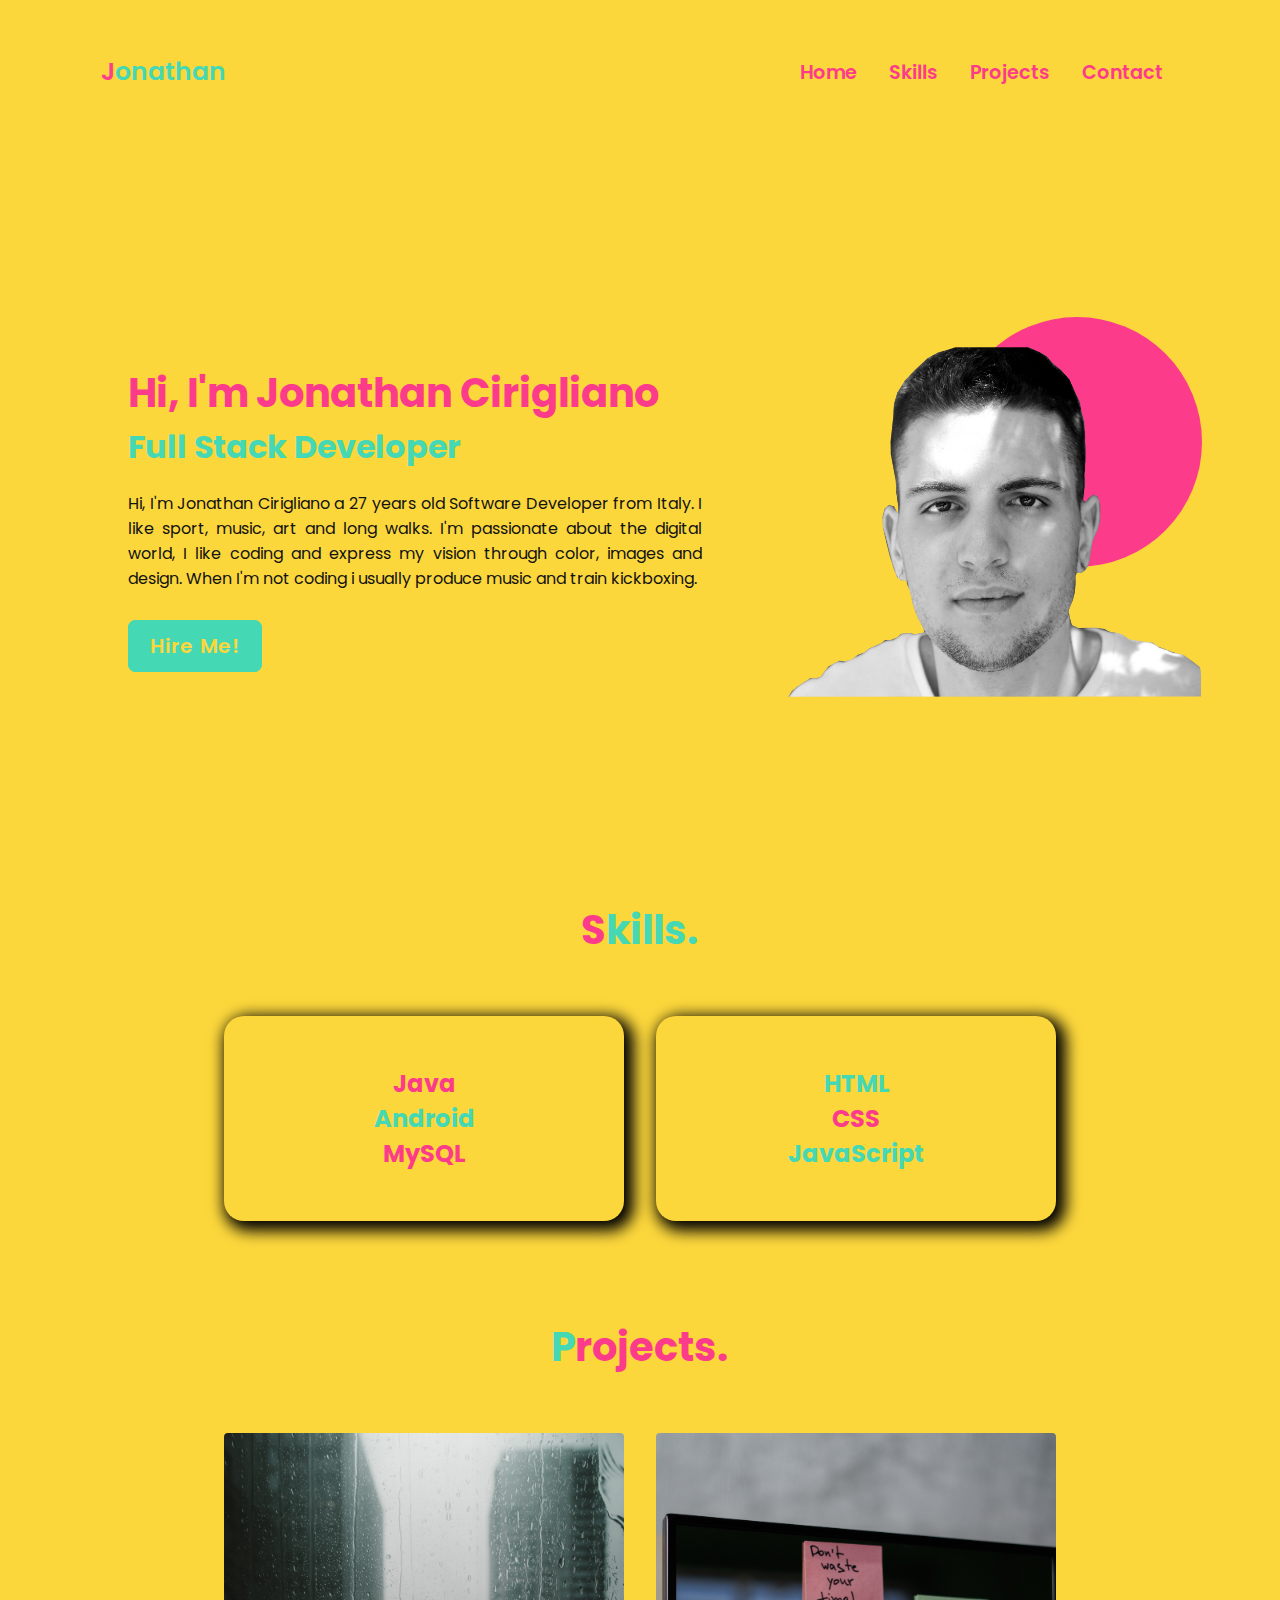
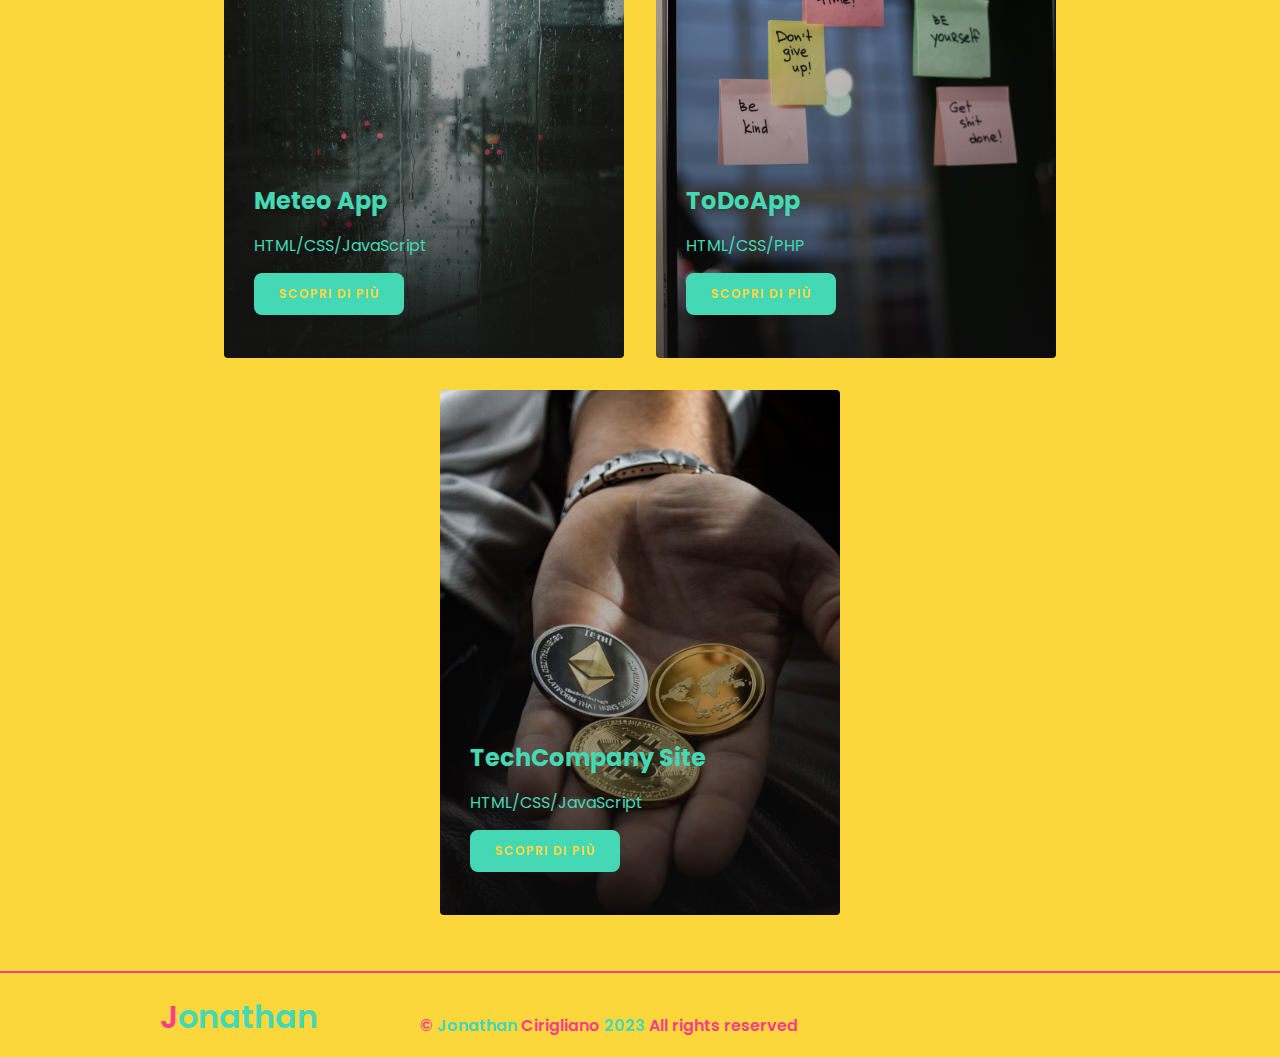
<file: index.html>
<html>
    <head>
        <meta charset="UTF-8">
        <meta name="viewport" content="width=device-width, initial-scale=1.0">
        <title>Jonathan Cirigliano</title>
        <link rel="stylesheet" href="style.css">
        <link rel="stylesheet" href="https://cdnjs.cloudflare.com/ajax/libs/font-awesome/6.4.0/css/all.min.css" integrity="sha512-iecdLmaskl7CVkqkXNQ/ZH/XLlvWZOJyj7Yy7tcenmpD1ypASozpmT/E0iPtmFIB46ZmdtAc9eNBvH0H/ZpiBw==" crossorigin="anonymous" referrerpolicy="no-referrer" />
        <script src="jQuery.js"></script>
    </head>
    <body>
        <nav class="navbar">
            <div class="navbar__container">
                <a href="" id="navbar_logo"><span style="color: #fc3f8b">J</span>onathan</a>
                <div class="navbar__toggle" id="mobile-menu">
                    <span class="bar"></span>
                    <span class="bar"></span>
                    <span class="bar"></span>
                </div>
                <ul class="navbar_menu">
                    <li class="navbar__item">
                        <a href="" class="navbar__links">Home</a>
                    </li>
                    <li class="navbar__item">
                        <a href="#skills" class="navbar__links" id="nav_skills">Skills</a>
                    </li>
                    <li class="navbar__item">
                        <a href="#services" class="navbar__links" id="nav_project">Projects</a>
                    </li>
                    <li class="navbar__item">
                        <a href="#contatti" class="navbar__links" id="nav_contact">Contact</a>
                    </li>
                </ul>
            </div>
        </nav>

        <section class="home">
            <div class="home-content">
                <h1>Hi, I'm Jonathan Cirigliano</h1>
                <h3>Full Stack Developer </i></h3>
                <p>Hi, I'm Jonathan Cirigliano a 27 years old Software Developer from Italy. I like sport, music, art and long walks. I'm passionate about the digital world, I like coding and express my vision through color, images and design. When I'm not coding i usually produce music and train kickboxing.</p>
                <div class="btn-box">
                    <a href="mailto:ciriglianojonathan5@gmail.com" target="_blank">Hire Me!</a>
                </div>
            </div>
                <div class="img-content">
                    <div class="circle"></div>
                    <img src="LOGO/jonagri.png" class="img-j">
                    
                </div>
        </section>

        <section class="skills" id="skills">
            <h1>S<span style="color:#44d8b4">kills.</span></h1>
            <div class="skills__container">
                <div class="skills__card">
                    <i class="fa-brands fa-java" style="color:#fc3f8b"></i>
                    <h2>Java</h2>
                    <i class="fa-brands fa-android" style="color:#44d8b4"></i>
                    <h2 style="color:#44d8b4">Android</h2>
                    <i class="fa-solid fa-database" style="color:#fc3f8b"></i>
                    <h2>MySQL</h2>
                </div>
                <div class="skills__card">
                    <i class="fa-brands fa-html5" style="color: #44d8b4;"></i>
                    <h2 style="color:#44d8b4">HTML</h2>
                    <i class="fa-brands fa-css3-alt" style="color:#fc3f8b"></i>
                    <h2>CSS</h2>
                    <i class="fa-brands fa-js" style="color:#44d8b4"></i>
                    <h2 style="color:#44d8b4">JavaScript</h2>
                </div>
            </div>
        </section>

        <div class="services" id="services">
            <h1><span style="color:#44d8b4">P</span>rojects.</h1>
            <div class="services__container">
                <div class="services__card">
                    <h2>Meteo App</h2>
                    <p>HTML/CSS/JavaScript</p>
                    <button><a href="https://github.com/JonathanCirigliano/Weather-App" target="_blank">Scopri di più</a></button>
                </div>
                <div class="services__card">
                    <h2>ToDoApp</h2>
                    <p>HTML/CSS/PHP</p>
                    <button><a href="https://github.com/JonathanCirigliano/todolist" target="_blank">Scopri di più</a></button>
                </div>
                <div class="services__card">
                    <h2>TechCompany Site</h2>
                    <p>HTML/CSS/JavaScript</p>
                    <button><a href="projects/TechCompany/index.html" target="_blank">Scopri di più</a></button>
                </div>
                <!--<div class="services__card">
                    <h2>TechCompany Site</h2>
                    <p>HTML/CSS/JavaScript</p>
                    <button>Scopri di più</button>
                </div>-->
            </div>
        </div>
        <hr>
        <div class="social-media" id="contatti">
            <div class="social__media--wrap">
                <div class="footer__logo">
                    <a href="" id="footer__logo"><span style="color:#fc3f8b">J</span>onathan</a>
                </div>
                <p class="website__rights">&copy; <span style="color:#44d8b4">Jonathan</span> Cirigliano <span style="color:#44d8b4">2023</span> All rights reserved</p>
                <div class="social__icons">
                    <a href="" class="social__icon--link" target="_blank">
                        <i class="fab fa-facebook" style="color:#44d8b4"></i>
                    </a>
                    <a href="https://www.instagram.com/jonathan.cirigliano/" class="social__icon--link" target="_blank">
                        <i class="fab fa-instagram" style="color:#fc3f8b"></i>
                    </a>
                    <a href="" class="social__icon--link" target="_blank">
                        <i class="fab fa-twitter" style="color:#44d8b4"></i>
                    </a>
                    <a href="https://www.linkedin.com/in/jonathan-cirigliano-381a17177/" class="social__icon--link" target="_blank">
                            <i class="fab fa-linkedin" style="color:#fc3f8b"></i>
                    </a>
                    <a href="https://github.com/JonathanCirigliano" class="social__icon--link" target="_blank">
                        <i class="fab fa-github" style="color:#44d8b4"></i>
                    </a>
                </div>
            </div>
            
        </div>

        <script src="app.js"></script>
        <script>
        $('#nav_skills').click(function(){
			$('html, body').animate({
				scrollTop: $('#skills').offset().top
			}, 1400);
		});

		$('#nav_project').click(function(){
			$('html, body').animate({
				scrollTop: $('#services').offset().top
			}, 1400);
		});

		$('#nav_contact').click(function(){
			$('html, body').animate({
				scrollTop: $('#contatti').offset().top
			}, 1400);
		});

        </script>
    </body>
</html>
</file>
<file: style.css>
@import url('https://fonts.googleapis.com/css2?family=Fira+Mono&family=Kumbh+Sans:wght@300&family=Poppins:wght@300;400;500;600;700&display=swap');

*{
    margin: 0;
    padding: 0;
    box-sizing: border-box;
    font-family: 'Poppins', sans-serif;
}

body{
    background: #FCD73C;
    color: #fc3c8b;
}

::-webkit-scrollbar {
    width: 10px;
  }
  
  /* Track */
  ::-webkit-scrollbar-track {
    box-shadow: inset 0 0 5px grey; 
    border-radius: 10px;
  }
   
  /* Handle */
  ::-webkit-scrollbar-thumb {
    background: #44D8B4; 
    border-radius: 10px;
  }
  
  /* Handle on hover */
  ::-webkit-scrollbar-thumb:hover {
    background: #fc3c8b; 
  }

/*.header {
    position: fixed;
    top: 0;
    left: 0;
    width: 100%;
    padding: 20px 10%;
    background: transparent;
    display: flex;
    justify-content: space-between;
    align-items: center;
    z-index: 1;
}

.logo{
    font-size: 25px;
    color: #44D8B4;
    text-decoration: none;
    font-weight: 600;
}

.navbar a{
    font-size: 18px;
    color: #fc3c8b;
    text-decoration: none;
    font-weight: 500;
    margin-left: 35px;
    transition: 3s;
}

.navbar a:hover {
    color: #44D8B4;
}*/
.navbar{
    background: #FCD73C;
    height: 16vh;
    display: flex;
    justify-content: center;
    align-items: center;
    font-size: 1.2rem;
    z-index: 999;
    padding: 0 4%;
}

.navbar__container{
    display: flex;
    justify-content: space-between;
    height: 80px;
    z-index: 1;
    width: 100%;
    max-width: 1300px;
    margin: 0 auto;
    padding: 0 50px;
}

#navbar_logo{
    color: #44D8B4;
    display: flex;
    align-items: center;
    cursor: pointer;
    text-decoration: none;
    font-size: 25px;
    font-weight: 600;
}

.navbar_menu{
    display: flex;
    align-items: center;
    list-style: none;
    text-align: center;
}

.navbar__item{
    height: 80px;
    font-weight: 600;
}

.navbar__links{
    color: #fc3c8b;
    display: flex;
    align-items: center;
    justify-content: center;
    text-decoration: none;
    padding: 0 1rem;
    height: 100%;
}

.navbar__links:hover {
    color: #44D8B4;
    transition: all 1.4s ease-in;
}

/* section */
.home{
    display: flex;
    align-items: center;
    flex-direction: row;
    height: 84vh;
    padding: 0 10%;
}

.home-content {
    max-width: 600px;
    
}

.home-content h1{
    font-size: 40px;
    font-weight: 700;
}

.home-content h3{
    font-size: 32px;
    font-weight: 700;
    color: #44D8B4;
    margin-bottom: 20px;
}
.home-content p{
    font-size: 16px;
    margin-bottom: 40px;
    color: #131313;
    text-align: justify;
}

.home-content .btn-box{
    width: 345px;
    height: 50px;
} 

.btn-box a{
    width: 150px;
    height: 100%;
    background: #44D8B4;
    border: 2px solid #44D8B4;
    border-radius: 8px;
    font-size: 8px;
    color: #FCD73C;
    text-decoration: none;
    font-weight: 600;
    font-size: 20px;
    letter-spacing: 1px;
    padding: 10px 20px;
}

.btn-box a:hover{
    background: #fc3c8b;
    border: 2px solid #fc3c8b;
    transition: all 1.4s ease-in;
}
.img-content{
    width: 40%;
    margin-right: 40px;
}

.circle{
    position: absolute;
    width: 250px;
    height: 250px;
    border-radius: 100%;
    background-color: #fc3c8b;
    z-index: -1;
    margin-left: 250px;
    margin-top: -30px;
    cursor: pointer;
}

.img-j{
    width: 500px;
    height: 350px;
    z-index: 0;
}

@media screen and (max-width: 960px) {
    .navbar__container{
        display: flex;
        justify-content: space-between;
        z-index: 1;
        width: 100%;
        max-width: 1300px;
        padding: 0;
    }
    
    .navbar_menu{
        display: grid;
        grid-template-columns: auto;
        margin: 0;
        width: 100%;
        position: absolute;
        top: -1000px;
        opacity: 1;
        transition: all 0.5s ease;
        height: 50vh;
        z-index: -1;
        background: #FCD73C;
    }

    .navbar_menu.active {
        background: #FCD73C;
        top: 20%;
        opacity: 1;
        transition: all 0.5s ease;
        z-index: 99;
        height: 80vh;
        font-size: 1.6rem;
    }

    #navbar_logo{
        padding-left: 25px;
    }

    .navbar__toggle .bar {
        width: 25px;
        height: 3px;
        margin: 5px auto;
        transition: all 0.3s ease-in-out;
        background: #fc3c8b;
    }

    .navbar__toggle .bar{
        display: block;
        cursor: pointer;
    }

    .navbar__item{
        width: 100%;
    }

    .navbar__links{
        text-align: center;
        padding: 2rem;
        width: 100%;
        display: table;
    }

    #mobile-menu{
        position: absolute;
        top: 4%;
        right: 5%;
        transform: translate(5%, 20%);
    }

    

    #mobile-menu.is-active .bar:nth-child(2) {
        opacity: 0;
    }

    #mobile-menu.is-active .bar:nth-child(1) {
        transform: translateY(8px) rotate(45deg);
    }

    #mobile-menu.is-active .bar:nth-child(3) {
        transform: translateY(-8px) rotate(-45deg);
    }
}

@media screen and (max-width: 960px) {
    .home{
        display: inline-block;
        padding: 0 10%;
    }
    
    .home-content {
        width: 100%;
        margin: auto;
        align-content: center;
    }
    
    .home-content h1{
        font-size: 26px;
        margin-top: 50px;
    }
    
    .home-content h3{
        font-size: 22px;
        font-weight: 700;
        color: #44D8B4;
        margin-bottom: 10px;
    }
    .home-content p{
        font-size: 14px;
        margin-bottom: 40px;
        color: #131313;
    }
    
    .img-content{
        width: 80%;
        margin: 30px auto;
    }
    
    .circle{
        display: none;
    }
    
    .img-j{
        width: 290px;
        height: 200px;
    }
}

/*Sezione Skills*/
.skills{
    display: flex;
    flex-direction: column;
    align-items: center;
}

.skills h1{
    font-size: 2.5rem;
}

.skills__container{
    display: flex;
    justify-content: center;
    flex-wrap: wrap;
    margin-top: 40px;
}

.skills__card{
    width: 400px;
    padding: 50px;
    background-color: #FCD73C;
    border-radius: 20px;
    margin: 1rem;
    text-align: center;
    -webkit-box-shadow: 5px 5px 15px 5px #000000; 
    box-shadow: 5px 5px 15px 5px #000000;
    cursor: pointer;
    transition: transform 1.2s;
}

.skills__card:hover{
    transform: scale(1.1);
}

.skills__card i{
    font-size: 120px;
    margin-top: 60px;
    margin-bottom: 6px;
    cursor: pointer;
    transition: transform 1.2s;
}

.skills__card i:hover{
    transform: scale(1.2);
}

@media screen and (max-width: 960px) {
    .skills{
        margin-top: 100px;
    }

    .skills__card:hover{
        transform: none;
    }
}


/*Servizi sezioni*/
.services{
    background: #FCD73C;
    display: flex;
    flex-direction: column;
    align-items: center;
    margin-top: 80px;
}

.services h1{
    color: #fc3c8b;
    font-size: 2.5rem;
}

.services__container{
    display: flex;
    justify-content: center;
    flex-wrap: wrap;
    margin-top: 40px;
}

.services__card{
    margin: 1rem;
    height: 525px;
    width: 400px;
    border-radius: 4px;
    background-image: linear-gradient(to bottom, rgba(0,0,0,0) 0%, rgba(17, 17, 17, 0.6) 100%), url('LOGO/meteo.jpg');
    background-size: cover;
    position: relative;
    color: #44D8B4;
}

.services__card:nth-child(2){
    background-image: linear-gradient(to bottom, rgba(0,0,0,0) 0%, rgba(17, 17, 17, 0.6) 100%), url('LOGO/doit.jpg'); 
}

.services__card:nth-child(3){
    background-image: linear-gradient(to bottom, rgba(0,0,0,0) 0%, rgba(17, 17, 17, 0.6) 100%), url('LOGO/blockcha1n.jpg');
}

.services h2{
    position: absolute;
    top: 350px;
    left: 30px;
}

.services__card p{
    position: absolute;
    top: 400px;
    left: 30px;
}

.services__card button{
    padding: 10px 20px;
    border: none;
    outline: none;
    position: absolute;
    top: 440px;
    left: 30px;
    cursor: pointer;
    width: 150px;
    background: #44D8B4;
    border: 2px solid #44D8B4;
    border-radius: 8px;
    font-weight: 600;
    font-size: 12px;
    text-transform: uppercase;
    letter-spacing: 1px;
    color: #FCD73C;
}

.services__card a{
    text-decoration: none;
    color: #FCD73C;
}

.services__card button:hover{
    background: #fc3c8b;
    border: 2px solid #fc3c8b;
    transition: all 1.4s ease-in;
}

.services__card:hover {
    transform: scale(1.075);
    transition: 0.2s ease-in;
    cursor: pointer;
}

@media screen and (max-width: 960px) {
    /*.services {
        height: 1600px;
    }*/

    .services h1{
        font-size: 2rem;
        margin-top: 2rem;
    }
}

@media screen and (max-width: 480px) {
    /*.services {
        height: 1400px;
    }*/

    .services h1{
        font-size: 1.2rem;
    }

    .services__card{
        width: 300px;
    }
}

hr{
    border: 1px solid #fc3c8b;
    margin-top: 40px;
}

/*footer*/
.social__icon--link {
    font-size: 24px;
}

.social-media{
    width: 100%;
    background-color: #FCD73C;
}

.social__media--wrap{
    display: flex;
    justify-content: space-between;
    align-items: center;
    width: 90%;
    max-width: 1000px;
    margin: 20px auto 0 auto;
}

.social__icons {
    display: flex;
    justify-content: space-between;
    align-items: center;
    width: 240px;
}


#footer__logo{
    color: #44D8B4;
    justify-self: flex-start;
    margin-left: 20px;
    cursor: pointer;
    text-decoration: none;
    font-size: 2rem;
    font-weight: 600;
    display: flex;
    align-items: center;
    margin-bottom: 16px;
}

.social__icons a {
    transition: transform 1.2s;
}

.social__icons a:hover{
    transform: scale(1.3);
}

.website__rights {
    color: #fc3c8b;
    font-weight: 600;
}

@media screen and (max-width: 820px) {
    .website__rights {
        margin-bottom: 2rem;
    }



    .social__media--wrap {
        flex-direction: column;
        margin: 40px auto 40px auto;
    }

    
}

@media screen and (max-width:480px) {
    .footer__links--items {
        margin: 0;
        padding: 10px;
        width: 100%;
    }
}
</file>
